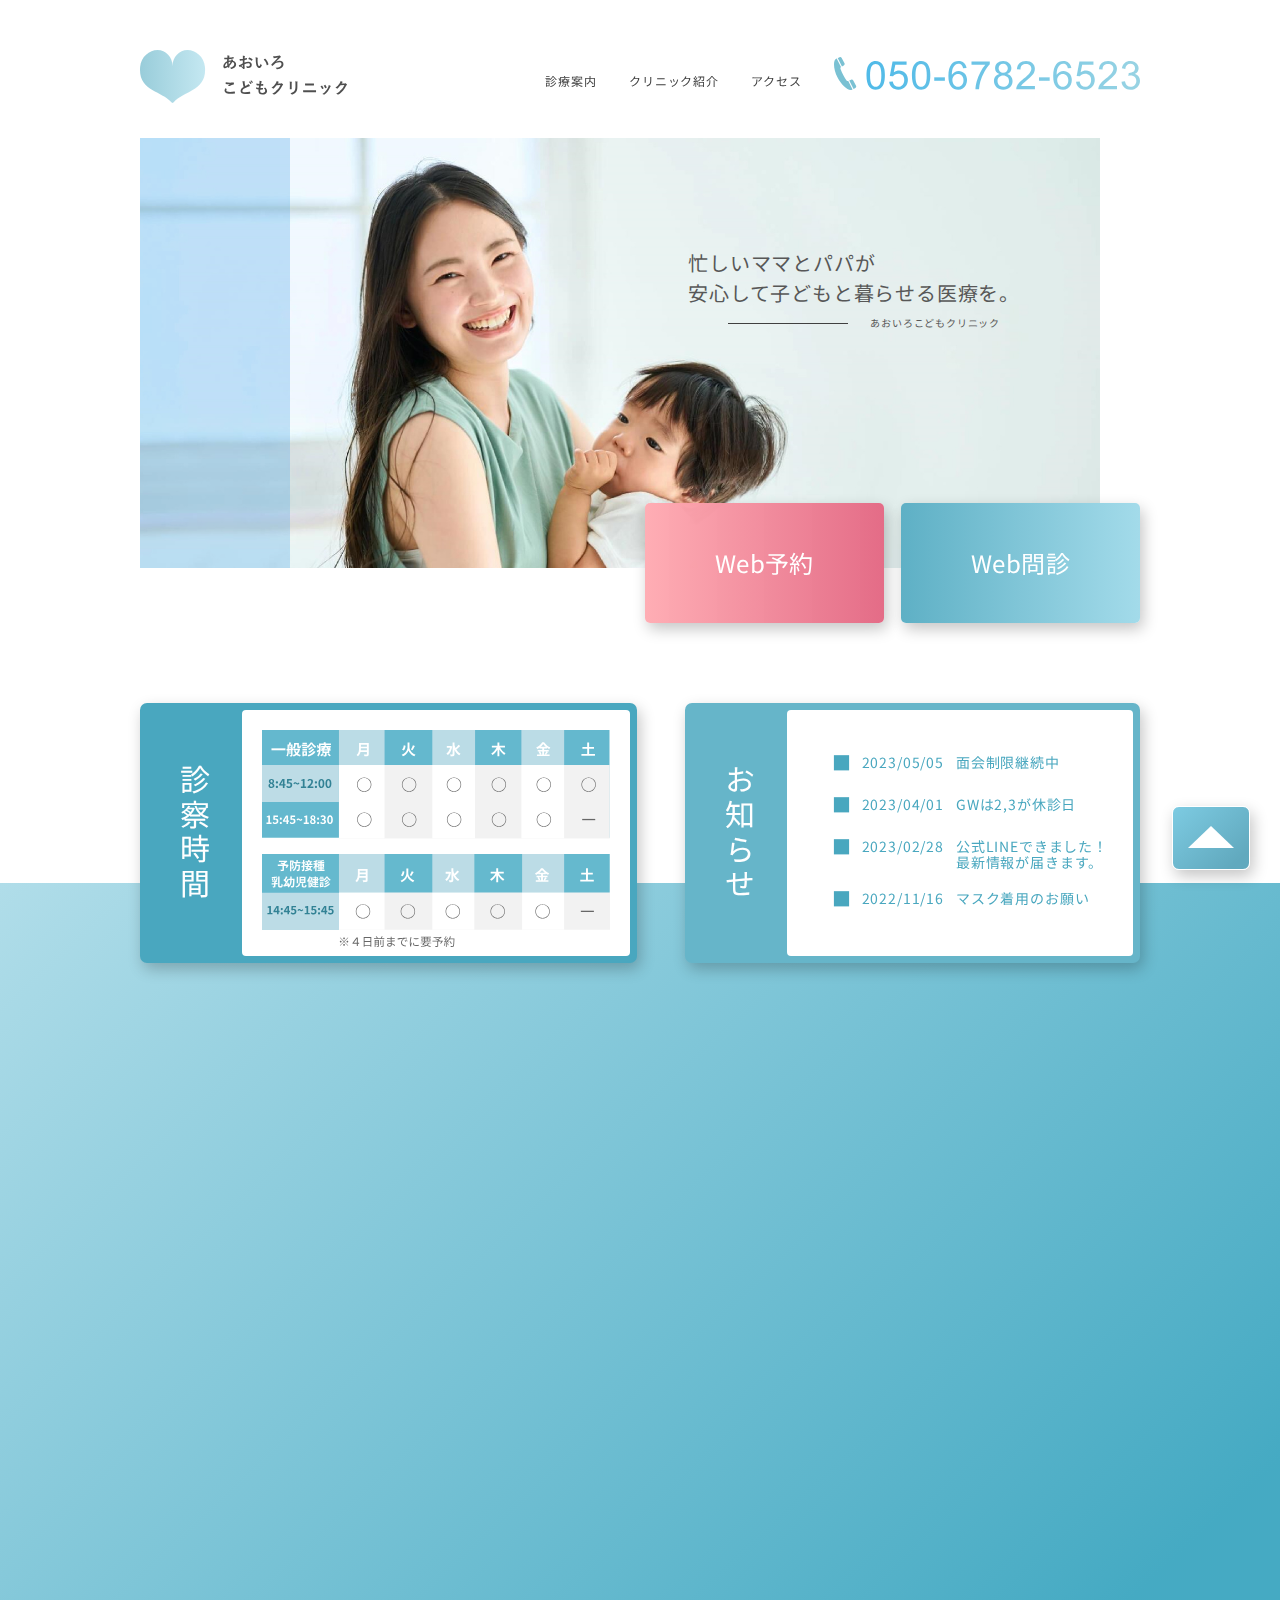
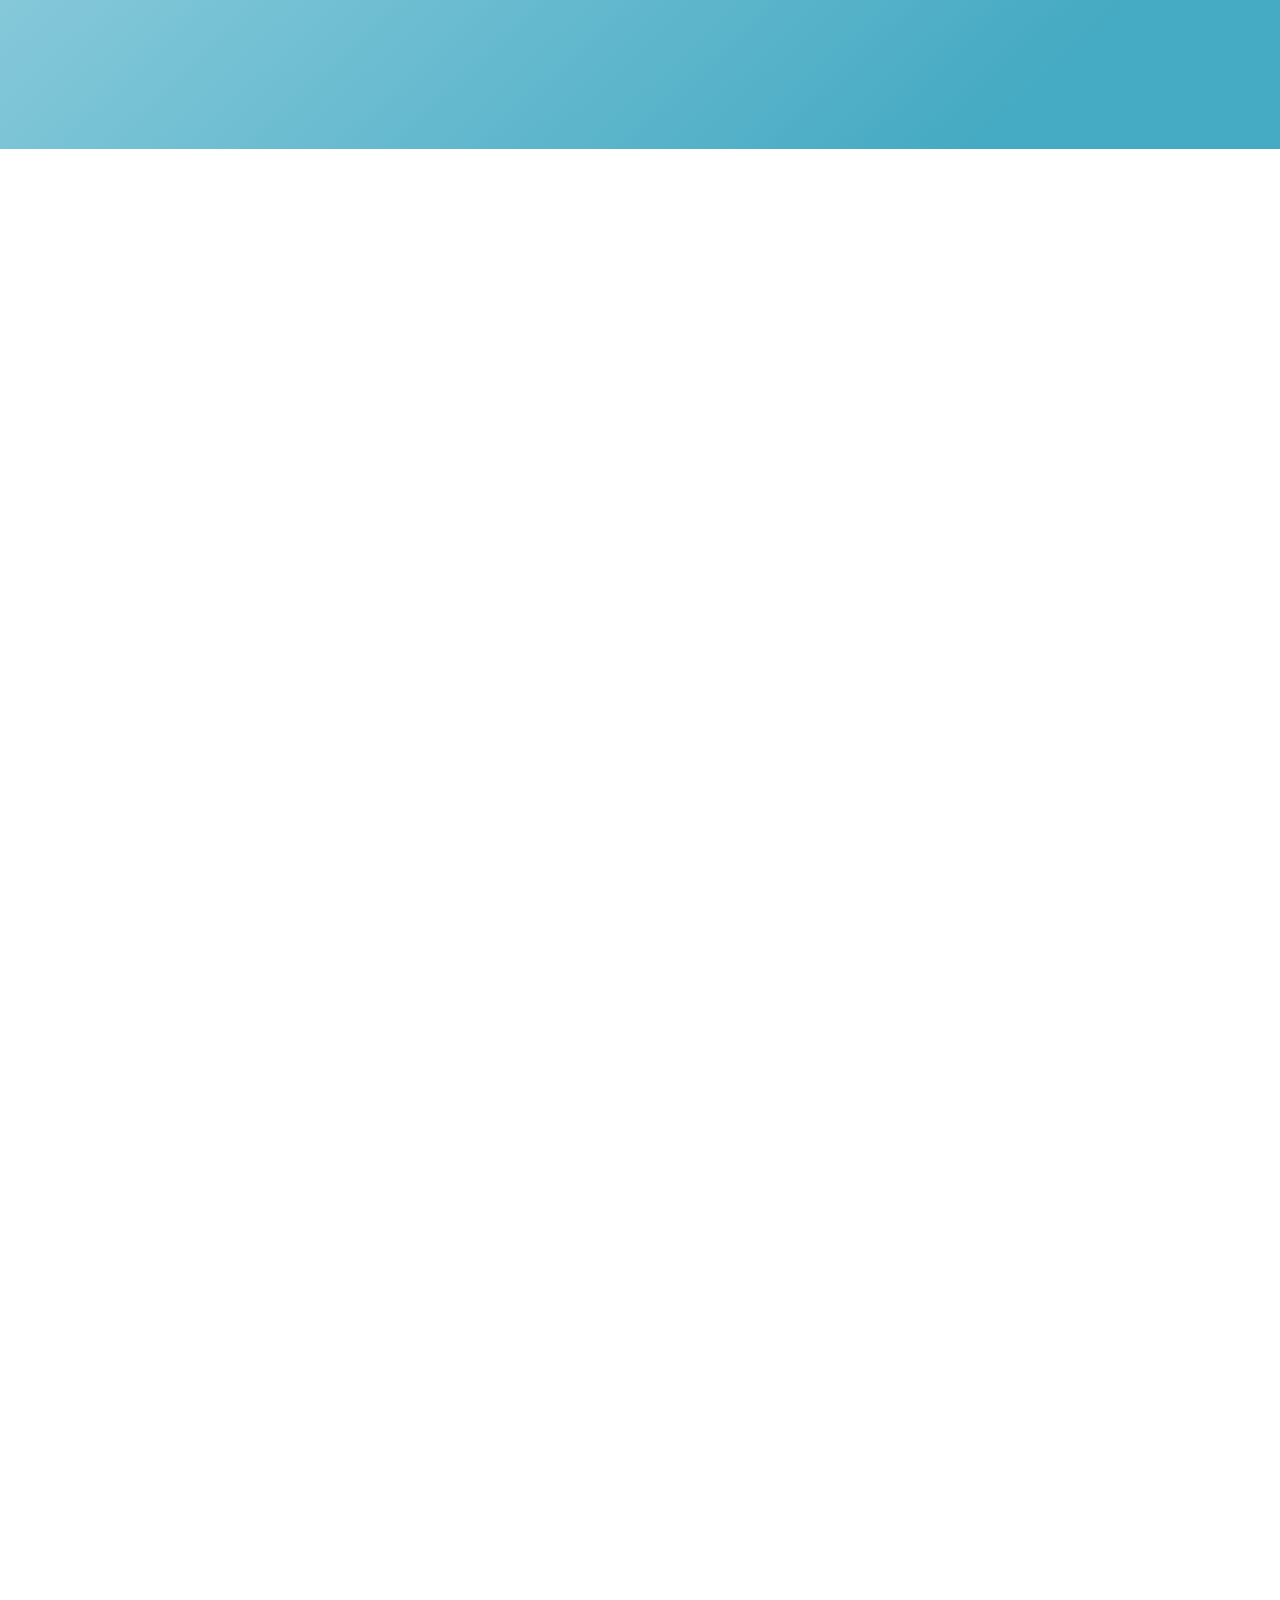
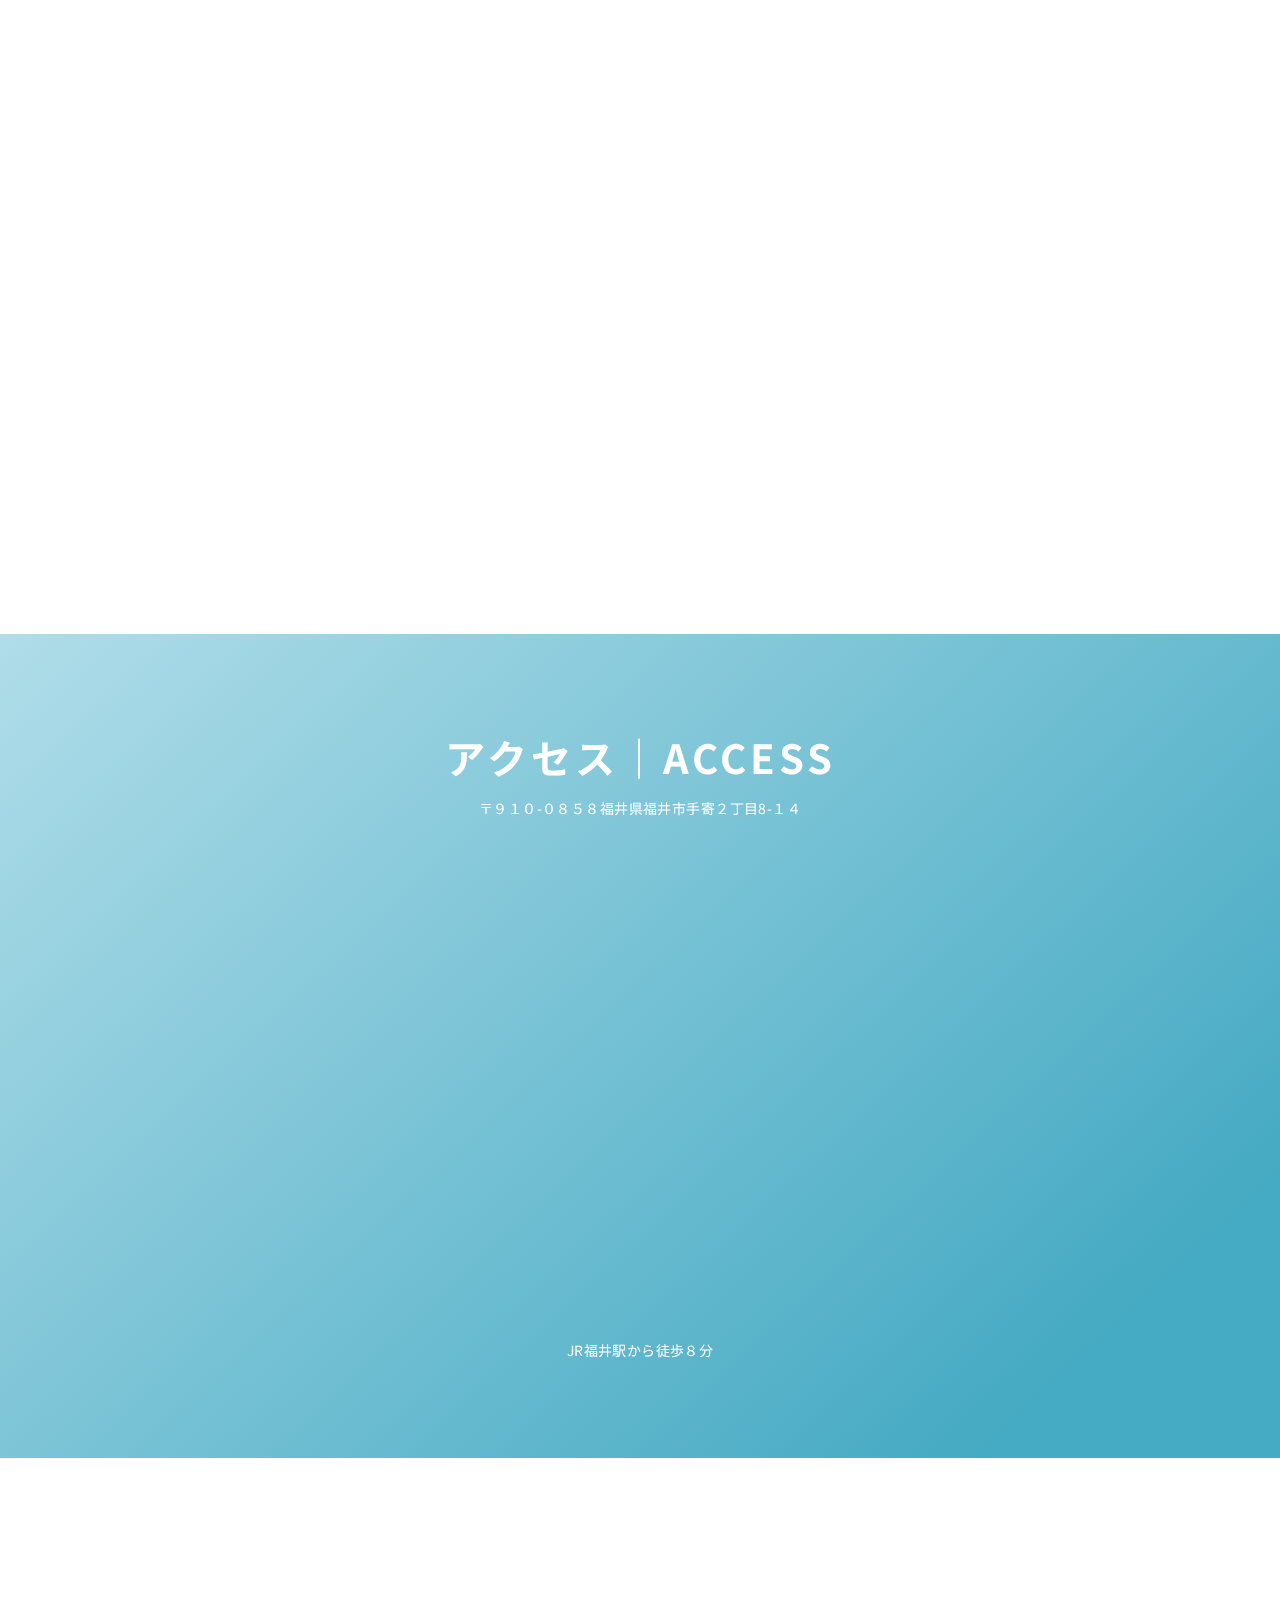
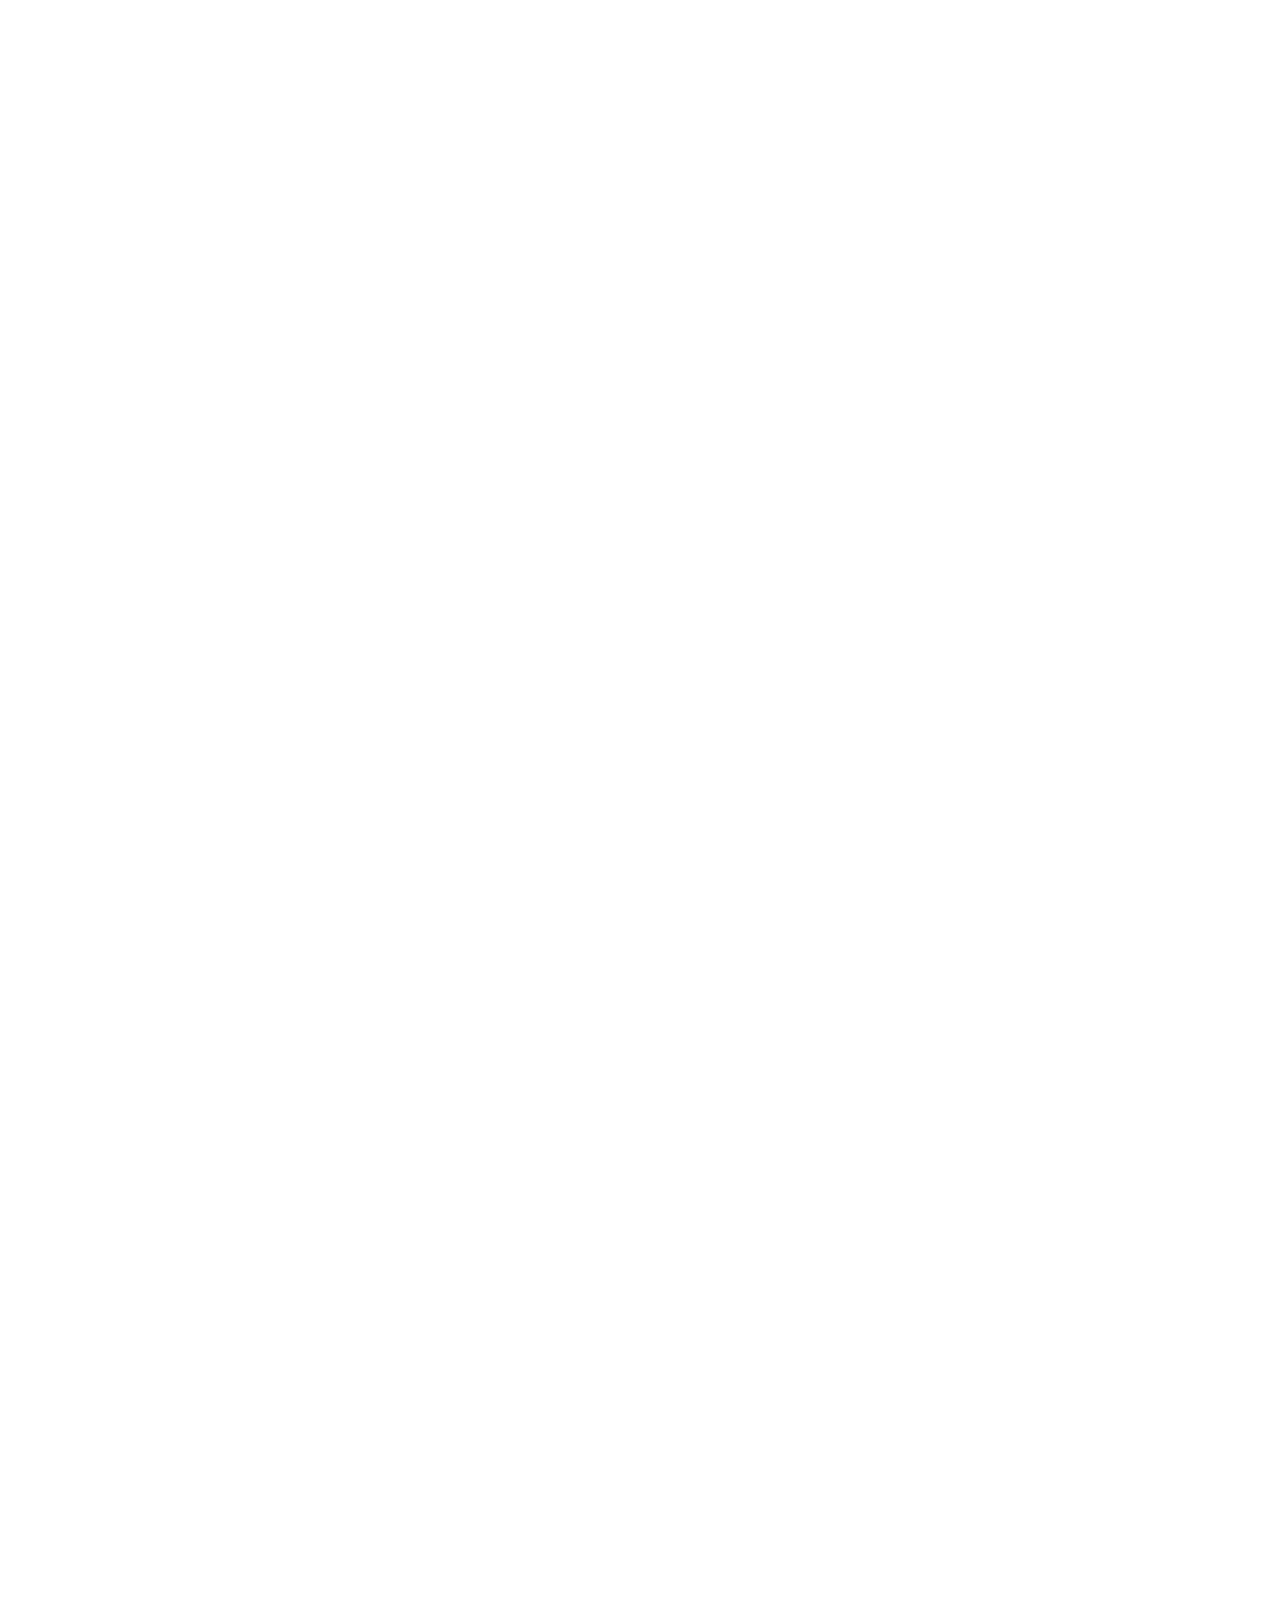
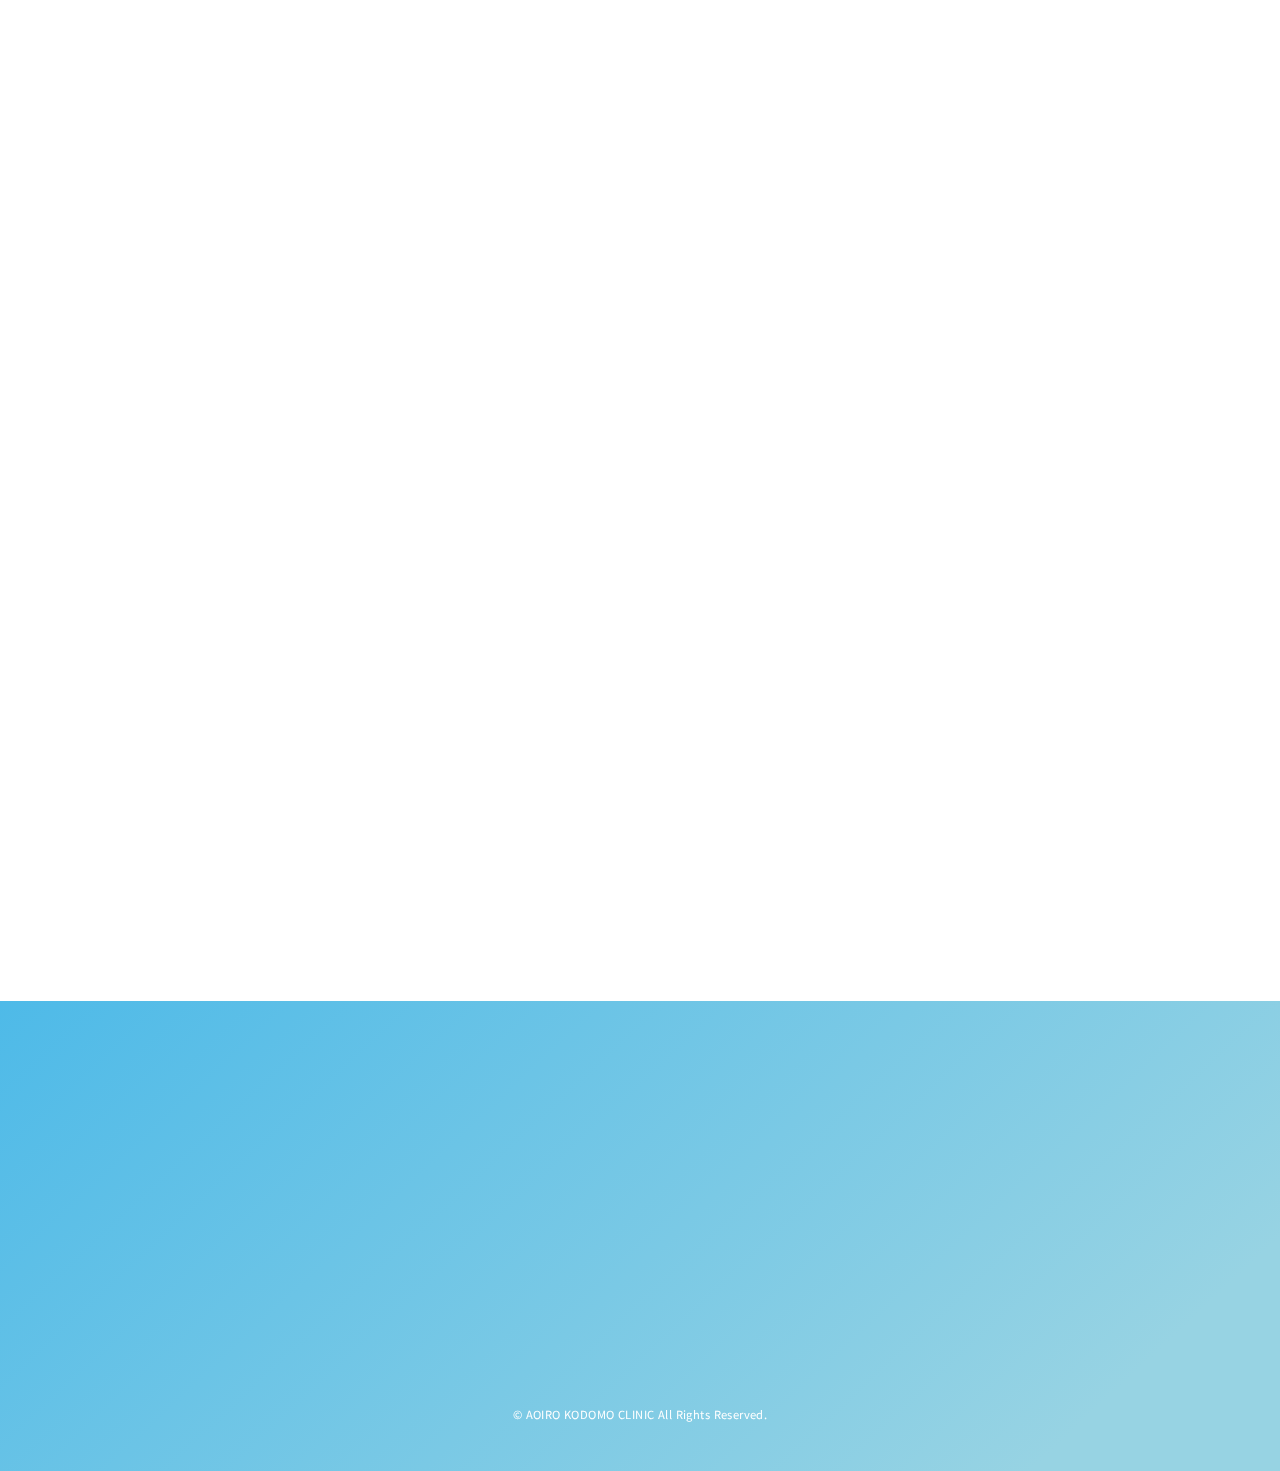
<file: index.html>
<!DOCTYPE html>
<html lang="ja">
<head>
	<meta charset="UTF-8">
	<meta name="viewport" content="width=device-width, initial-scale=1.0">
	<title>あおいろこどもクリニック｜福井駅から徒歩8分の小児科</title>
	<meta name="description" content="忙しいママとパパが安心して子どもと暮らせる医療を。オンライン診療にも対応しています。福井県福井市手寄2丁目、福井駅から徒歩8分の小児科。">
	<!-- TEL自動検出防止 -->
	<meta name="format-detection" content="telephone=no">
	<!-- ファビコン設定 -->
	<link rel="shortcut icon" href="images/favicon.ico">
	<link rel="icon" href="images/favicon.svg" type="image/svg+xml">
	<!-- ウェブクリップアイコン -->
	<link rel="apple-touch-icon" href="images/webclip.svg">
	<!-- シェア設定 -->
	<meta property="og:site_name" content="あおいろこどもクリニック">
	<meta property="og:url" content="http://2303.web-fukui.com/14/web01/">
	<meta property="og:type" content="website">
	<meta property="og:title" content="あおいろこどもクリニック｜福井駅から徒歩8分の小児科">
	<meta property="og:description" content="忙しいママとパパが安心して子どもと暮らせる医療を。オンライン診療にも対応しています。">
	<meta property="og:image" content="http://2303.web-fukui.com/14/web01/images/main.jpg">
	<meta property="og:locale" content="ja_JP">
	<!-- Twitter専用のシェア設定 -->
	<meta name="twitter:card" content="summary_large_image">
	<meta name="twitter:description" content="忙しいママとパパが安心して子どもと暮らせる医療を。オンライン診療にも対応しています。">
	<meta name="twitter:image:src" content="http://2303.web-fukui.com/14/web01/images/main.jpg">
	<!--　運営アカウントがあれば <meta name="twitter:site" content="@TwiiterID"> -->
	<!-- CSSファイル -->
	<link rel="stylesheet" href="css/style.css">
	<link rel="stylesheet" href="css/reset.css">
	<!-- Googleフォント -->
	<link rel="preconnect" href="https://fonts.googleapis.com">
	<link rel="preconnect" href="https://fonts.gstatic.com" crossorigin>
	<link href="https://fonts.googleapis.com/css2?family=Noto+Sans+JP:wght@400;600&display=swap" rel="stylesheet">
	<!-- 検索結果に表示させない＆クローリング防止の設定 -->
	<meta name="robots" content="noindex,nofollow">
	<!-- JSファイル -->
	<script src="js/animation.js" defer></script>
	<!-- クッキーの設定　同じサイト内のリクエストにのみ送信 -->
	<script>document.cookie = 'cookieName=value; SameSite=None; Secure';</script>
</head>
<body>
<header>
	<div class="container --spacebetween">
		<h1 id="header_left">
			<a href="index.html">
				<img src="images/header_clinic_logo.svg" alt="あおいろこどもクリニック｜福井駅から徒歩8分の小児科">
			</a>
		</h1>
		<div id="header_right" class="--spacebetween">
			<nav>
				<ul class="--spacebetween">
					<li class="nav__li"><a href="index.html#menu">診療案内</a></li>
					<li class="nav__li"><a href="index.html#about">クリニック紹介</a></li>
					<li class="nav__li"><a href="index.html#access">アクセス</a></li>
				</ul>
			</nav>
			<a href="tel:05067826523">
				<img src="images/header_tel_logo.svg" alt="電話番号：050-6782-6523">
			</a>
		</div>
	</div>
</header>
<main>
	<div id="top_wrapper">
		<div class="container">
			<div id="top_visual">
				<p id="top_visual__txt">
					忙しいママとパパが<br>
					安心して子どもと暮らせる医療を。
					<span id="top_visual__sign">あおいろこどもクリニック</span>
				</p>
			</div>
			<ul id="top_link">
				<li class="top_link__button  top_link__button--pink  --dropshadow"><a href="#">Web予約</a></li>
				<li class="top_link__button  top_link__button--blue  --dropshadow"><a href="#">Web問診</a></li>
			</ul>
		</div>
	</div> <!-- top  end -->
	<div id="info_wrapper">
		<div class="container --spacebetween">
			<div id="info_left" class="info_card  --center  --dropshadow">
				<h2 class="info_card__ttl">診察時間</h2>
				<div class="info_card__inside">
					<img id="info_consulation_time" src="images/consultation_time.svg" alt="当クリニックの営業日は月曜日から土曜日までです。診察時間は、一般診療と、その他の診療で分かれています。一般診療の営業時間は、午前の部と午後の部があります。午前の部は8時45分から正午の12時まで。午後の部は15時45分から18時30分までとなっております。土曜日のみ午後の部がお休みですのでご注意ください。その他、予防接種や乳幼児健診等の営業時間は、平日の午後のみとなっており、診察時間は14時45分から15時45分までです。こちらは一般診療と違って4日前までに予約が必要になります。">
				</div>
			</div> <!-- info_左  end -->
			<div id="info_right" class="info_card  --center  --dropshadow">
				<h2 class="info_card__ttl">お知らせ</h2>
				<div class="info_card__inside">
					<ul id="info_notice">
						<li>
							<time class="info_notice__date" datetime="2023-05-05">2023/05/05</time>
							<p class="info_notice__txt">面会制限継続中</p>
						</li>
						<li>
							<time class="info_notice__date" datetime="2023-04-01">2023/04/01</time>
							<p class="info_notice__txt">GWは2,3が休診日</p>
						</li>
						<li>
							<time class="info_notice__date" datetime="2023-02-28">2023/02/28</time>
							<p class="info_notice__txt">公式LINEできました！<br>最新情報が届きます。</p>
						</li>
						<li>
							<time class="info_notice__date" datetime="2022-11-16">2022/11/16</time>
							<p class="info_notice__txt">マスク着用のお願い</p>
						</li><!--お知らせの内容は1行あたり全角10字まで-->
					</ul>
				</div>
			</div> <!-- info_右  end -->
		</div>
	</div> <!-- info  end -->
	<div id="menu_wrapper" class="wrapper--color  wrapper--padding">
		<div class="container">
			<h2 class="wrapper_ttl  wrapper_ttl--white  --fade_down">診療案内｜MENU</h2>
			<ul id="menu" class="--spacebetween  --fade_up">
				<li class="menu_card  --dropshadow">
					<h3 class="menu_card__ttl">一般診療</h3>
					<img class="menu_card__img" src="images/menu/general_practice.jpg" alt="画像：発熱した男の子">
					<p class="menu_card__txt">お子さまの発熱、風邪、胃腸炎などの急な体調不良を診療します。予約なしの当日受付も可能です。</p>
					<a class="menu_card__button" href="index.html#general_practice">もっとみる</a>
				</li>
				<li class="menu_card  menu_card--blue  --dropshadow">
					<h3 class="menu_card__ttl">予防接種</h3>
					<img class="menu_card__img" src="images/menu/vaccination.jpg" alt="画像：ワクチンを打つ女の子">
					<p class="menu_card__txt">お子さまの命を守るために必要なワクチン接種を行います。ご予約は４日前までにお願いします。</p>
					<a class="menu_card__button" href="index.html#vaccination">もっとみる</a>
				</li>
				<li class="menu_card  --dropshadow">
					<h3 class="menu_card__ttl">乳幼児健診</h3>
					<img class="menu_card__img" src="images/menu/infantcheckup.jpg" alt="画像：乳幼児健診を受ける男の子">
					<p class="menu_card__txt">発育や栄養状態、先天的な病気の有無、予防接種の状況など、必要項目を定期的にチェックします。</p>
					<a class="menu_card__button" href="index.html#infantchekup">もっとみる</a>
				</li>
				<li class="menu_card  menu_card--blue  --dropshadow">
					<h3 class="menu_card__ttl">オンライン診療</h3>
					<img class="menu_card__img" src="images/menu/online_medical.jpg" alt="画像：お母さんとスマホでオンライン診療を受ける女の子">
					<p class="menu_card__txt">当クリニックの診察券をお持ちの、生後13か月以上経っているお子さまのみご利用いただけます。</p>
					<a class="menu_card__button" href="index.html#online_medical">もっとみる</a>
				</li>
			</ul>
		</div>
	</div> <!-- menu  end -->
	<div id="about_wrapper" class="wrapper--padding">
		<div class="container">
			<h2 class="wrapper_ttl  --fade_down">クリニック紹介｜ABOUT</h2>
			<div id="about_intro" class="--spacebetween">
				<img id="about_intro__img" class="--fade_left" src="images/clinic.png" alt="画像：あおいろこどもクリニックの外観">
				<div id="about_intro__cnt" class="--fade_right">
					<h3 id="about_intro__cnt__ttl">福井駅より徒歩8分。</h3>
					<p id="about_intro__cnt__txt">
						子育てするお母さんお父さんは忙しい。<br>
						<br>
						子どもはよく熱を出すし、しょっちゅうケガもする。<br>
						そして、日々変化し、成長していくわが子。<br>
						皆さんの先輩だってたくさん悩んで来ました。<br>
						<br>
						時代は個人に向かっているけれど、子育てはこれからもずっと、コミュニティによる支えが必要です。家族、地域の福祉や医療だけでなく、もっといろんな人を巻き込んでいける環境が求められています。私たちはパパやママの安心できる居場所でありたい。<br>
						<br>
						周囲の病院や福祉施設とも連携し、手厚い医療と育児のサポートを提供します。
					</p>
					<div id="about_intro__cnt__sign">
						<small>あおいろこどもクリニック医院長</small>
						<img src="images/sign.svg" alt="増永栄人">
					</div>
				</div> <!-- about_intro__cnt  end -->
			</div> <!-- about_intro  end -->
			<div class="about_cnt  --fade_in">
				<h3 class="about_cnt__ttl"><img src="images/h3_equipment.svg" alt="見出し：当医院の設備"></h3>
				<ul id="about_cnt_equipment" class="--spacebetween">
					<li>
						<img class="about_cnt_equipment__img" src="images/facility/kids_space.jpg" alt="画像：子どもが玩具で遊べるスペース">
						<p class="about_cnt_equipment__name">キッズスペース</p>
					</li>
					<li>
						<img class="about_cnt_equipment__img" src="images/facility/picture_book.jpg" alt="画像：子どもが手に取りやすい絵本棚">
						<p class="about_cnt_equipment__name">絵本</p>
					</li>
					<li>
						<img class="about_cnt_equipment__img" src="images/facility/waiting_room.jpg" alt="青色のソファが置かれた待合室">
						<p class="about_cnt_equipment__name">待合室</p>
					</li>
					<li>
						<img class="about_cnt_equipment__img" src="images/facility/reception.jpg" alt="水色の受付カウンター">
						<p class="about_cnt_equipment__name">受付カウンター</p>
					</li>
					<li>
						<img class="about_cnt_equipment__img" src="images/facility/kids_toilet.jpg" alt="木の素材で出来た子ども用のトイレ">
						<p class="about_cnt_equipment__name">こどもトイレ</p>
					</li>
					<li>
						<img class="about_cnt_equipment__img" src="images/facility/nursing_room.jpg" alt="分厚いカーテンで姿を隠せる授乳室">
						<p class="about_cnt_equipment__name">授乳室</p>
					</li>
					<li>
						<img class="about_cnt_equipment__img" src="images/facility/examination_room.jpg" alt="担当医と落ち着いて話せる診察室">
						<p class="about_cnt_equipment__name">診察室</p>
					</li>
					<li>
						<img class="about_cnt_equipment__img" src="images/facility/treatment_room.jpg" alt="水色の椅子と青色のベットが置かれた処置室">
						<p class="about_cnt_equipment__name">処置室 ぞうさん</p>
					</li>
					<li>
						<img class="about_cnt_equipment__img" src="images/facility/xray_room.jpg" alt="壁に海のイラストが描かれたレントゲン室">
						<p class="about_cnt_equipment__name">レントゲン室</p>
					</li>
					<li>
						<img class="about_cnt_equipment__img" src="images/facility/parking.jpg" alt="クリニックを出て右側にある駐車場">
						<p class="about_cnt_equipment__name">駐車場</p>
					</li>
				</ul>
			</div>
			<div class="about_cnt  --fade_in">
				<h3 class="about_cnt__ttl"><img src="images/h3_equipment.svg" alt="見出し：当医院の設備"></h3>
				<div class="--position">
					<div class="--spacebetween">
						<div id="about_slide__prev"></div>
						<div id="about_slide">
							<ul id="about_slide__box">
								<li><img class="about_slide__img" src="images/slide/clinic_state01.jpg" alt="画像：医療スタッフと子どもが笑顔でハイタッチする様子"></li>
								<li><img class="about_slide__img" src="images/slide/clinic_state02.jpg" alt="画像：クリニック内にあるオムツを変える部屋の様子"></li>
								<li><img class="about_slide__img" src="images/slide/clinic_state03.jpg" alt="画像：笑顔でこちらを見る医療スタッフたち"></li>
								<li><img class="about_slide__img" src="images/slide/clinic_state04.jpg" alt="画像：診察室の様子"></li>
								<li><img class="about_slide__img" src="images/slide/clinic_state05.jpg" alt="画像：緊急時に使用する処置室の様子"></li>
								<li><img class="about_slide__img" src="images/slide/clinic_state06.jpg" alt="画像：女性スタッフと子どもが笑顔で向かい合っている様子"></li>
							</ul>
						</div>
						<div id="about_slide__next"></div>
					</div>
					<ul id="about_slide__change" class="--center">
						<li class="about_slide__change__button" id="slide_active">●</li>
						<li class="about_slide__change__button">●</li>
						<li class="about_slide__change__button">●</li>
						<li class="about_slide__change__button">●</li>
						<li class="about_slide__change__button">●</li>
						<li class="about_slide__change__button">●</li>
					</ul>
					<img id="squirrel_icon" src="images/icon_squirrel.svg" alt="可愛いリスのアイコン">
				</div>
			</div>
		</div>
	</div> <!-- about  end -->
	<div id="access_wrapper" class="wrapper--color  wrapper--padding">
		<div class="container">
			<h2 class="wrapper_ttl  wrapper_ttl--white">アクセス｜ACCESS</h2>
			<p id="access__address">〒９１０-０８５８福井県福井市手寄２丁目8-１４</p>
			<iframe src="https://www.google.com/maps/embed?pb=!1m18!1m12!1m3!1d3225.42970077319!2d136.22415577600148!3d36.05862190915054!2m3!1f0!2f0!3f0!3m2!1i1024!2i768!4f13.1!3m3!1m2!1s0x5ff8be915c46e3e1%3A0x6a7b68426b5196!2z44CSOTEwLTA4NTgg56aP5LqV55yM56aP5LqV5biC5omL5a-E77yS5LiB55uu77yY4oiS77yR77yU!5e0!3m2!1sja!2sjp!4v1687606405776!5m2!1sja!2sjp" width="1000" height="455" style="border:0;" allowfullscreen="" loading="lazy" referrerpolicy="no-referrer-when-downgrade"></iframe>
			<p id="access__info">JR福井駅から徒歩８分</p>
		</div>
	</div> <!-- access  end -->
	<div id="detail_wrapper" class="wrapper--padding">
		<div class="container">
			<div id="general_practice" class="detail__card  --fade_up">
				<h2 class="detail__ttl">一般診療</h2>
				<img class="detail__img" src="images/detail_general_practice.jpg" alt="画像：診察室にいる女の子と医者が笑顔でゆびきりを交わしている様子">
				<div class="detail__cnt">
					<h3 class="detail__cnt__heading">お子さまの発熱、風邪、胃腸炎などの急な体調不良を診療します。</h3>
					<p class="detail__cnt__txt">
						みずぼうそう（水痘）、おたふく（流行性耳下腺炎）等の伝染性の強い病気が疑われる場合や近くで流行している場合は診察前に受付にお声がけください。別室（処置室）でお待ちいただいた後、診療いたします。赤ちゃんの便秘、皮膚トラブルにも対応いたします。詳しい検査や入院治療が必要な場合は専門性などを考慮して適切な医療機関をご紹介します。<br>
						【主な紹介先】福井県立病院、福井県済生会病院、福井赤十字病院など
					</p>
				</div>
				<div class="detail__cnt  detail__cnt--general_practice">
					<h3 class="detail__cnt__heading">対応する主な小児科疾患</h3>
					<p class="detail__cnt__txt  detail__cnt__txt--general_practice">
						風邪、インフルエンザ、RSウイルス気管支炎、乳児皮膚炎、突発性発疹、手足口病、ヘルパンギーナ、リンゴ病（伝染性紅斑）、プール熱（咽頭結膜熱）、とびひ（伝染性膿痂疹）、溶連菌感染症、感染性胃腸炎（ノロウイルス胃腸炎、ロタウイルス胃腸炎など）、みずぼうそう、おたふくかぜ、乳幼児便秘、アトピー性皮膚炎（軽症）、気管支喘息、マイコプラズマ感染症、花粉症、アレルギー性鼻炎など。
					</p>
				</div>
			</div> <!-- 一般診療　end -->
			<div id="vaccination" class="detail__card  --fade_up">
				<h2 class="detail__ttl  detail__ttl--narrow">予防接種</h2>
				<p class="detail__note">
					予防接種は一般診療は別にご予約が必要です。<br>
					<span>予定日の４日前までに、050-6782-6523へお電話ください。</span>
				</p>
				<img class="detail__img" src="images/detail_vaccination.jpg" alt="画像：ワクチンの注射を打たれている子ども">
				<div class="detail__cnt">
					<h3 class="detail__cnt__heading">予防接種は、赤ちゃんの健康を守るために必要なものです。</h3>
					<p class="detail__cnt__txt">
						赤ちゃんは病気に弱く、お母さんからもらった免疫も、時間が経つと効果が失われます。その後は赤ちゃんが自分で免疫をつくり、病気を予防しなければなりません。特に赤ちゃんがかかると重症化したり、重い後遺症が残ったり、最悪の場合は市に至るような病気を防ぐ手助けをしてくれるのがワクチンであり、予防接種です。生後２か月からスタートできます。
					</p>
				</div>
				<div class="detail__cnt  detail__cnt--vaccination">
					<h3 class="detail__cnt__heading">当クリニックで行える予防接種</h3>
					<div class="detail__cnt__txt  detail__cnt__txt--vaccination">
						<h4>〇定期予防接種</h4>
						<p>インフルエンザ菌b型（ヒブ）、小児肺炎球菌、B型肝炎、ジフテリア・百日咳・破傷風・不活化ポリオ（４種混合）、BCG、麻疹・風疹（MR）、水痘（みずぼうそう）、日本脳炎、二種混合、単独不活化ポリオ、子宮頸がん</p>
					</div>
					<div class="detail__cnt__txt  detail__cnt__txt--vaccination">
						<h4>〇任意予防接種</h4>
						<p>おたふくかぜ、ロタウイルス、インフルエンザ</p>
					</div>
				</div>
				<div id="vaccination__link">
					<img id="know_vpo" src="images/know_vpo.jpg" alt="ノウ・ブイピーディー。ブイピーディーを知って子どもを守ろう。ブイピーディーとはワクチンで防げる病気のこと。ヴァシン（ワクチン）、プリベンテーボォ（防げる）、ディジィーズ（病気）の略です。">
					<a class="detail__button" href="https://www.know-vpd.jp/dl/schedule_age7.pdf">予防接種スケジュール.PDF</a>
				</div>
			</div> <!-- 予防接種　end -->
			<div id="infantchekup" class="detail__card  --fade_up">
				<h2 class="detail__ttl  detail__ttl--narrow">乳幼児健診</h2>
				<p class="detail__note">
					乳幼児健診は一般診療は別にご予約が必要です。<br>
					<span>診察時間内に、050-6782-6523までお電話ください。</span>
				</p>
				<img class="detail__img" src="images/detail_infantcheckup.jpg" alt="画像：乳幼児健診を受ける赤ちゃん">
				<div class="detail__cnt">
					<h3 class="detail__cnt__heading">健診は赤ちゃんの成長過程を専門家に相談する大切な機会です。</h3>
					<p class="detail__cnt__txt">
						乳幼児健診は、赤ちゃんの身長、体重、胸囲、頭囲を測定し、成長曲線と照らし合わせながら、成長度合いを確認します。身体的な健診に限らず、粗大運動・微細運動・精神面を含めた発達、疾患の有無に関しても確認します。生後間もない赤ちゃんの健康保持及び増進を図ることを目的とし、発育・栄養状態の確認、先天的な病気の有無・早期発見、予防接種の時期や種類の確認など、必要な項目を定期的にチェックします。日頃の疑問を相談することも可能です。<br>
						<span id="detail__cnt__txt--infantcheckup">乳幼児健診は、住んでいる自治体によって回数が異なります。<br>
							福井市内に住所がある乳児は母子手帳の別冊無料券を利用できます。<br>
							その他にも、当クリニックでは保育所の入所前健診も行っています。
						</span>
					</p>
				</div>
			</div> <!-- 乳幼児健診　end -->
			<div id="online_medical" class="detail__card  --fade_up">
				<h2 class="detail__ttl">オンライン診療</h2>
				<p class="detail__note">
					<span>※当クリニックの診察券をお持ちの、<br>
						生後13か月以上のお子さまのみご利用できます。
					</span>
				</p>
				<img class="detail__img" src="images/detail_online_medical.jpg" alt="画像：お母さんとスマホを覗き込む男の子">
				<div class="detail__cnt">
					<h3 class="detail__cnt__heading">忙しさを理由に子どものSOSを見逃さないためにも。</h3>
					<p class="detail__cnt__txt">
						一世帯や共働きがスタンダードになってきた現代では、お母さんもお父さんも仕事に家事に育児に手一杯。産休や育休を終え仕事に復帰すれば、子どもが何か痛みを訴えたり、熱を出しても、病院まで連れていく余裕がない日だってあります。そんなときはぜひ当クリニックのオンライン診療をご利用ください。オンラインで処方されたお薬は直接ご自宅に届けられます。より詳しい検査が必要な症状であると判断した場合のみ、来院をご提案させて頂きます。
					</p>
					<a class="detail__button  detail__button--online_medical" href="https://clinics-app.com/">CLINICSで予約する</a>
				</div>
			</div> <!-- オンライン診療　end -->
		</div>
	</div>
	<a id="back_top" class="--dropshadow" href="#"></a> <!-- トップへ戻るボタン　end -->
</main>
<footer class="wrapper--padding">
	<div class="container --spacebetween">
		<div id="footer__left" class="--fade_left">
			<h2 id="footer__logo"><a href="index.html"><img src="images/footer_clinic_logo.svg" alt="あおいろこどもクリニック｜〒910-0858 福井県福井市手寄２丁目8-14"></a></h2>
			<ul id="footer__nav" class="--spacebetween">
				<li class="footer__nav__li"><a href="index.html#info_wrapper">診察時間/お知らせ</a></li>
				<li class="footer__nav__li"><a href="index.html#menu_wrapper">診療案内</a></li>
				<li class="footer__nav__li"><a href="index.html#about_wrapper">クリニック紹介</a></li>
				<li class="footer__nav__li"><a href="index.html#access_wrapper">アクセス</a></li>
				<li class="footer__sub_nav__li"><a href="index.html#general_practice">一般診療</a></li>
				<li class="footer__sub_nav__li"><a href="index.html#vaccination">予防接種</a></li>
				<li class="footer__sub_nav__li"><a href="index.html#infantchekup">乳幼児健診</a></li>
				<li class="footer__sub_nav__li"><a href="index.html#online_medical">オンライン診療</a></li>
			</ul>
		</div>
		<div id="footer__right" class="--fade_right">
			<a href="tel:05067826523">
				<img src="images/footer_tel_logo.svg" alt="電話番号：050-6782-6523">
			</a>
			<a class="footer__button" href="#">Web予約</a>
			<a class="footer__button" href="#">Web問診</a>
		</div>
		<small id="footer__copyright">&copy; AOIRO KODOMO CLINIC All Rights Reserved.</small>
	</div>
</footer>
</body>
</html>
</file>
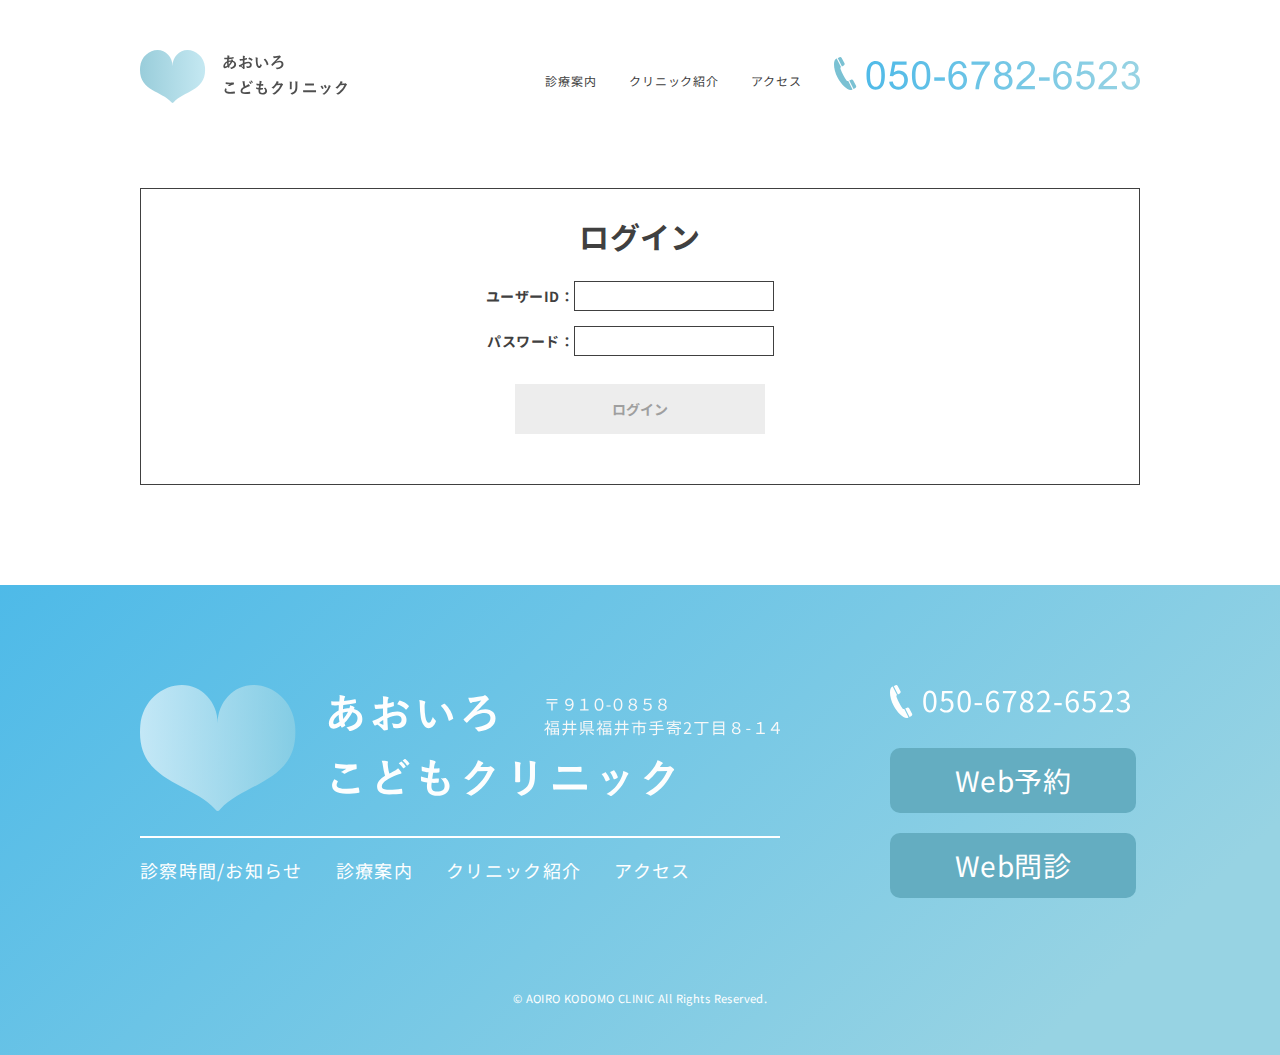
<file: login.html>
<!DOCTYPE html>
<html lang="ja">

<head>
  <meta charset="UTF-8">
  <meta name="viewport" content="width=device-width, initial-scale=1.0">
  <title>ログイン｜あおいろこどもクリニック</title>
  <meta name="description" content="忙しいママとパパが安心して子どもと暮らせる医療を。オンライン診療にも対応しています。福井県福井市手寄2丁目、福井駅から徒歩8分の小児科。">
  <!-- TEL自動検出防止 -->
  <meta name="format-detection" content="telephone=no">
  <!-- ファビコン設定 -->
  <link rel="shortcut icon" href="images/favicon.ico">
  <link rel="icon" href="images/favicon.svg" type="image/svg+xml">
  <!-- ウェブクリップアイコン -->
  <link rel="apple-touch-icon" href="images/webclip.svg">
  <!-- シェア設定 -->
  <meta property="og:site_name" content="あおいろこどもクリニック">
  <meta property="og:url" content="http://2303.web-fukui.com/14/web01/">
  <meta property="og:type" content="website">
  <meta property="og:title" content="ログイン｜あおいろこどもクリニック">
  <meta property="og:description" content="忙しいママとパパが安心して子どもと暮らせる医療を。オンライン診療にも対応しています。">
  <meta property="og:image" content="http://2303.web-fukui.com/14/web01/images/main.jpg">
  <meta property="og:locale" content="ja_JP">
  <!-- Twitter専用のシェア設定 -->
  <meta name="twitter:card" content="summary_large_image">
  <meta name="twitter:description" content="忙しいママとパパが安心して子どもと暮らせる医療を。オンライン診療にも対応しています。">
  <meta name="twitter:image:src" content="http://2303.web-fukui.com/14/web01/images/main.jpg">
  <!--　運営アカウントがあれば <meta name="twitter:site" content="@TwiiterID"> -->
  <!-- CSSファイル -->
  <link rel="stylesheet" href="css/reset.css">
  <link rel="stylesheet" href="css/common.css">
  <link rel="stylesheet" href="css/login.css">
  <!-- Googleフォント -->
  <link rel="preconnect" href="https://fonts.googleapis.com">
  <link rel="preconnect" href="https://fonts.gstatic.com" crossorigin>
  <link href="https://fonts.googleapis.com/css2?family=Noto+Sans+JP:wght@400;600&display=swap" rel="stylesheet">
  <!-- 検索結果に表示させない＆クローリング防止の設定 -->
  <meta name="robots" content="noindex,nofollow">
  <!-- JSファイル -->
  <script src="js/login.js" defer></script>
  <!-- クッキーの設定　同じサイト内のリクエストにのみ送信 -->
  <script>document.cookie = 'cookieName=value; SameSite=None; Secure';</script>
</head>

<body>
  <header>
    <div class="container --spacebetween">
      <h1 id="header_left">
        <a href="index.html">
          <img src="images/header_clinic_logo.svg" alt="あおいろこどもクリニック｜福井駅から徒歩8分の小児科">
        </a>
      </h1>
      <div id="header_right" class="--spacebetween">
        <nav>
          <ul class="--spacebetween">
            <li class="nav__li"><a href="index.html#menu_wrapper">診療案内</a></li>
            <li class="nav__li"><a href="index.html#about_wrapper">クリニック紹介</a></li>
            <li class="nav__li"><a href="index.html#access_wrapper">アクセス</a></li>
          </ul>
        </nav>
        <a href="tel:05067826523">
          <img src="images/header_tel_logo.svg" alt="電話番号：050-6782-6523">
        </a>
      </div>
    </div>
  </header>
  <main>
    <div id="login_wrapper">
      <div class="container">
        <h2 id="login__heading">ログイン</h2>
        <form id="loginForm">
          <table>
            <tr>
              <th><label for="entered_id">ユーザーID：</label></th>
              <td><input type="text" id="entered_id" name="entered_id" required></td>
            </tr>
            <tr>
              <th><label for="entered_password">パスワード：</label></th>
              <td><input type="password" id="entered_password" name="entered_password" required></td>
            </tr>
          </table>
          <button type="submit" id="loginButton">ログイン</button>
        </form>

        <div id="searchResult"></div>
      </div>
    </div> <!-- login  end -->
  </main>
  <footer class="wrapper--padding">
    <div class="container --spacebetween">
      <div id="footer__left">
        <h2 id="footer__logo"><a href="index.html"><img src="images/footer_clinic_logo.svg"
              alt="あおいろこどもクリニック｜〒910-0858 福井県福井市手寄２丁目8-14"></a></h2>
        <ul id="footer__nav" class="--spacebetween">
          <li class="footer__nav__li"><a href="index.html#info_wrapper">診察時間/お知らせ</a></li>
          <li class="footer__nav__li"><a href="index.html#menu_wrapper">診療案内</a></li>
          <li class="footer__nav__li"><a href="index.html#about_wrapper">クリニック紹介</a></li>
          <li class="footer__nav__li"><a href="index.html#access_wrapper">アクセス</a></li>
          <li class="footer__sub_nav__li"><a href="index.html#general_practice">一般診療</a></li>
          <li class="footer__sub_nav__li"><a href="index.html#vaccination">予防接種</a></li>
          <li class="footer__sub_nav__li"><a href="index.html#infantchekup">乳幼児健診</a></li>
          <li class="footer__sub_nav__li"><a href="index.html#online_medical">オンライン診療</a></li>
        </ul>
      </div>
      <div id="footer__right">
        <a href="tel:05067826523">
          <img src="images/footer_tel_logo.svg" alt="電話番号：050-6782-6523">
        </a>
        <a class="footer__button" href="#">Web予約</a>
        <a class="footer__button" href="#">Web問診</a>
      </div>
      <small id="footer__copyright">&copy; AOIRO KODOMO CLINIC All Rights Reserved.</small>
    </div>
  </footer>
</body>

</html>
</file>
<file: css/style.css>
@charset "UTF-8";
/* ------------------------
    【共通】レイアウト
------------------------- */
.container{
  position:relative;
  width:1000px;
  margin:0 auto;
}
.--center{
  display:flex;
  justify-content:center;
}
.--spacebetween{
  display:flex;
  flex-wrap:wrap;
  justify-content:space-between;
}
.--position{
  position:relative;
}
.wrapper--padding{
  padding:100px 0;
}
/* ------------------------
    【共通】スタイル
------------------------- */
body{
  color:#404040;
  font-size:14px;
  font-family:'Noto Sans JP', sans-serif;
  letter-spacing:0.03em;
}
.wrapper--color{
  background:linear-gradient(137deg, rgb(176, 221, 233), rgb(69, 170, 195) 86%);
}
.wrapper_ttl{
  margin-bottom:80px;
  font-size:40px;
  text-align:center;
  letter-spacing:0.1em;
}
.wrapper_ttl--white{
  color:#fff;
  font-weight:bold;
}
.--dropshadow{
  box-shadow: 3px 6px 15px 0px rgba(0, 0, 0, 0.23);
}
/* ------------------------
    【共通】アニメーション
------------------------- */
.--fade_in{
  opacity:0;
  transition:all 600ms 0s ease;
}
.--fade_up {
  opacity:0;
  /* アニメーションのスタート地点を指定　*/
	transform: translate(0, 50px);
  transition:all 600ms 0s ease;
}
.--fade_down {
  opacity:0;
  /* アニメーションのスタート地点を指定　*/
	transform: translate(0, -50px);
  transition:all 600ms 0s ease;
}
.--fade_left{
  opacity:0;
  /* アニメーションのスタート地点を指定　*/
	transform: translate(-50px, 0);
  transition:all 600ms 0s ease; 
}
.--fade_right{
  opacity:0;
  /* アニメーションのスタート地点を指定　*/
	transform: translate(50px, 0); 
  transition:all 600ms 0s ease;
}
.--scroll_in {
  opacity:1;
  /* アニメーションのゴール地点を指定　*/
  transform: translate(0, 0); 
}
/* ------------------------
    ヘッター header
------------------------- */
header{
  padding:50px 0 35px;
}
/*  ヘッダーの右側  */
#header_right{
  padding-top:7px;
}
nav{
  margin-right:10px;
}
.nav__li{
  line-height:33px;
  padding:0 10px;
  margin-top:7px;
  margin-right:12px;
  font-size:12px;
  letter-spacing:0.08em;
}
.nav__li a{
  display:inline-block;
}
/* ------------------------
    トップ top
------------------------- */
#top_wrapper{
  padding-bottom:55px;
}
/*  メインビジュアル */
#top_visual{
  position:relative;
  height:430px;
  background-image:url("../images/main.jpg");
  background-repeat:no-repeat;
  background-size:960px 430px;
  background-position:left;
}
#top_visual::before{
  position:absolute;
  content:"";
  width:150px;
  height:430px;
  background-color:rgba(77, 167, 231, 0.3);
  top:0;
  left:0;
}
#top_visual__txt{
  position:absolute;
  top:110px;
  right:120px;
  display:inline-block;
  font-size:20px;
  color:#575757;
  letter-spacing:0.04em;
  line-height:1.5em;
}
#top_visual__sign{
  position:relative;
  display:block;
  margin-right:20px;
  font-size:10px;
  text-align:right;
}
#top_visual__sign::before{
  position:absolute;
  content:"";
  background-color:#404040;
  width:120px;
  height:0.5px;
  left:40px;
  top:15px;
}
/* トップのリンクボタン */
#top_link{
  display:flex;
  position:absolute;
  bottom:-55px;
  right:0;
}
.top_link__button{
  display:block;
  border-radius:5px;
  transition:all 200ms 0s ease;
}
.top_link__button a{
  display:block;
  height:120px;
  padding:0 70px;
  font-size:24px;
  color:#fff;
  text-align:center;
  line-height:120px;
  user-select:none;
}
.top_link__button:hover{
  transform:translate(0,-7px);
}
.top_link__button--pink{
  background:linear-gradient(90deg, rgba(255, 172, 179, 0.98), rgba(228, 108, 135, 1));
  margin-right:17px;
}
.top_link__button--blue{
  background:linear-gradient(90deg, rgba(94, 176, 197, 1), rgba(163, 219, 234, 1));
}
/* ------------------------
    インフォ info
------------------------- */
#info_wrapper{
  position:relative;
  z-index:10;
}
/*  インフォ カード  */
.info_card{
  position:relative;
  top:80px;
  height:260px;
  padding:7px;
  border-radius:7px;
}
.info_card__ttl{
  padding:0 30px;
  color:#fff;
  font-size:30px;
  writing-mode: vertical-rl;
  text-align:center;
  letter-spacing:0.15em;
}
.info_card__inside{
  display:flex;
  padding:0 20px;
  background-color:#fff;
  border-radius:4px;
  align-items:center;
  text-align:center;
}
#info_left{
  background-color:#49a7bf;
}
#info_right{
  background-color:#66b5c9;
}
/* 診察時間 */
#info_consulation_time{
  position:relative;
  top:5px;
}
/* お知らせ */
#info_notice{
  padding:0 5px 0 25px;
  color:#49a7bf;
  text-align:left;
  letter-spacing:0.06em;
}
#info_notice li{
  display:flex;
  margin-bottom:20px;
}
#info_notice li:last-child{
  margin-bottom:0;
}
.info_notice__date{
  position:relative;
  bottom:5px;
  margin-right:12px;
}
.info_notice__date::before{
  position:relative;
  top:2px;
  content:"■";
  font-size:19px;
  margin-right:10px;
}
/* ------------------------
    メニュー menu
------------------------- */
#menu_wrapper{
  position:relative;
  padding-top:190px;
}
/* 背景の四角　左側 */
.menu_wrapper__left{
  position:absolute;
  top:150px;
  left:0;
  /* content:""; */
  width:295px;
  height:430px;
  background-color:rgba(216, 232, 236, 0.5);
  background-repeat:no-repeat;
}
/* 背景の四角　右側 */
.menu_wrapper__right{
  position:absolute;
  top:130px;
  right:0;
  /* content:""; */
  width:370px;
  height:315px;
  background-color:rgba(216, 232, 236, 0.5);
  background-repeat:no-repeat;
}
/*  メニュー カード  */
#menu{
  position:relative;
  z-index:10;
  margin-bottom:50px;
}
.menu_card{
  width:250px;
  height:400px;
  background-color:#fff;
  border-radius:15px;
  text-align:center;
}
.menu_card--blue{
  position:relative;
  top:30px;
  background-color:#e3f4f4;
}
.menu_card__ttl{
  padding-top:35px;
  margin-bottom:23px;
  font-size:19px;
}
.menu_card__img{
  width:190px;
  height:140px;
  border-radius:7px;
  margin-bottom:15px;
}
.menu_card__txt{
  display:inline-block;
  width:192px;
  margin-bottom:18px;
  font-size:12px;
  text-align:justify;
  line-height:2em;
}
.menu_card__button{
  display:inline-block;
  width:130px;
  height:40px;
  padding-top:11.5px;
  border:1px solid #404040;
  border-radius:20px;
  font-size:12px;
  letter-spacing:0.08em;
  transition:all 100ms 0ms ease;
  user-select:none;
}
.menu_card__button:hover{
  background-color:#abcad0;
  border:1px solid #abcad0;
  color:#fff;
  font-weight:bold;
}
/* ------------------------
    アバウト about
------------------------- */
#about_intro__img{
  width:540px;
  height:470px;
}
#about_intro__cnt{
  width:420px;
  margin-bottom:100px;
}
#about_intro__cnt__ttl{
  font-size:31.5px;
  line-height:3em;
}
#about_intro__cnt__txt{
  margin-bottom:30px;
  line-height:1.7em;
}
#about_intro__cnt__sign{
  display:flex;
  align-items:center;
}
#about_intro__cnt__sign small{
  margin-right:30px;
  font-size:11px;
  letter-spacing:0.09em;
}
#about_intro__cnt__sign img{
  width:155px;
}
.about_cnt__ttl{
  width:260px;
  margin-bottom:40px;
}
/* 当医院の設備 */
#about_cnt_equipment{
  margin-bottom:80px;
}
.about_cnt_equipment__img{
  width:178px;
  height:178px;
  border-radius:10px;
  margin-bottom:10px;
}
.about_cnt_equipment__name{
  margin-bottom:40px;
  font-size:13px;
  text-align:center;
}
/* 当医院の様子 */
#about_slide{
  position:relative;
  overflow:hidden;
  width:855px;
  height:395px;
  margin:0 auto 20px;
}
#about_slide__box{
  display:flex;
}
#about_slide__prev{
  width:0;
  height:0;
  border-style:solid;
  border-top:40px solid transparent;
  border-bottom:40px solid transparent;
  border-right:28px solid #cde4eb;
  border-left:0;
  margin-top:157px;
  cursor:pointer;
}
#about_slide__next{
  width: 0;
  height: 0;
  border-style: solid;
  border-top: 40px solid transparent;
  border-bottom: 40px solid transparent;
  border-left: 28px solid #cde4eb;
  border-right: 0;
  margin-top: 157px;
  cursor: pointer;
}
.about_slide__img{
  width:855px;
  height:395px;
}
.about_slide__change__button{
  margin-right:20px;
  font-size:17px;
  color:#e6e6e6;
  cursor:pointer;
}
.about_slide__change__button:last-child{
  margin-right:0;
}
#slide_active{
  color:#90cfe0;
}
#squirrel_icon{
  position:absolute;
  bottom:0;
  right:30px;
  width:154px;
  height:154px;
}
/* ------------------------
    アクセス access
------------------------- */
#access_wrapper{
  color:#fff;
  text-align:center;
}
#access_wrapper .wrapper_ttl{
  margin-bottom:20px;
}
#access__address{
  margin-bottom:40px;
}
#access_wrapper iframe{
  margin-bottom:30px;
}
/* ------------------------
    詳細一覧  detail
------------------------- */
.detail__card{
  display:flex;
  flex-wrap:wrap;
  width:970px;
  padding:50px;
  border-radius:20px;
  box-shadow: 3px 6px 15px 0px rgba(0, 0, 0, 0.23);
  margin-bottom:100px;
}
.detail__card:nth-child(odd){
  position:relative;
  left:-40px;
}
.detail__card:nth-child(even){
  position:relative;
  right:-40px;
}
.detail__ttl{
  width:100%;
  margin-bottom:30px;
  font-size:40px;
  color:#97d3e3;
  font-weight:bold;
}
.detail__img{
  border-radius:8px;
  margin-right:40px;
  margin-bottom:30px;
}
.detail__cnt{
  width:560px;
}
.detail__cnt__heading{
  margin-bottom:10px;
  font-size:18px;
  color:#445054;
  font-weight:bold;
}
.detail__cnt__txt{
  width:540px;
  text-align:justify;
  letter-spacing:0.06em;
  line-height:2em;
}
.detail__button{
  display:block;
  width:300px;
  height:76px;
  background:linear-gradient(90deg, rgba(255, 175, 183, 1), rgba(228, 108, 135, 1) 50%, rgba(185, 140, 255, 1));
  border-radius:38px;
  margin:0 auto;
  font-size:16px;
  color:#fff;
  line-height:76px;
  text-align:center;
  transition:all 200ms 0s ease;
  user-select: none;
}
.detail__button:hover{
  transform:translate(0,-5px);
}
/* 一般診療 */
#general_practice .detail__img{
  width:255px;
  height:215px;
}
.detail__cnt--general_practice{
  width:100%;
}
.detail__cnt__txt--general_practice{
  width:100%;
  font-size:13px;
}
/* 予防接種 */
#vaccination .detail__ttl{
  width:34%;
}
.detail__note{
  width:66%;
  padding-top:5px;
  font-size:16px;
  line-height:1.5em;
}
.detail__note span{
  font-size:12px;
}
#vaccination .detail__img{
  width:255px;
  height:190px;
}
.detail__cnt--vaccination{
  width:510px;
  padding:30px;
  background-color:#f1faff;
  border-radius:5px;
  margin-right:30px;
}
.detail__cnt__txt--vaccination{
  width:100%;
}
.detail__cnt__txt--vaccination p{
  margin-bottom:10px;
  font-size:12px;
  line-height:1.7em;
}
#vaccination__link{
  padding-top:30px;
}
#know_vpo{
  display:block;
  width:330px;
  margin-bottom:30px;
  transition:all 200ms 0s ease;
}
#know_vpo:hover{
  transform:translate(0,-5px);
}
/* 乳幼児健診 */
.detail__ttl--narrow{
  width:33%;
}
.detail__note{
  width:65%;
}
#infantchekup .detail__img{
  width:250px;
  height:215px;
}
#detail__cnt__txt--infantcheckup{
  display:inline-block;
  padding-top:30px;
  font-size:13px;
}
/* オンライン診療 */
#online_medical .detail__ttl{
  width:40%;
}
#online_medical .detail__note{
  width:60%;
  font-size:13px;
  line-height:1.7em;
}
#online_medical .detail__img{
  width:250px;
  height:215px;
}
#online_medical .detail__cnt__txt{
  margin-bottom:30px;
}
.detail__button--online_medical{
  width:360px;
}
/* ---------------------------
    トップへ戻るボタン back_top
------------------------------ */
#back_top{
  position:fixed;
  bottom:30px;
  right:30px;
  z-index:50;
  display:block;
  width:78px;
  height:64px;
  background:linear-gradient(137deg, rgba(125, 203, 226, 1), rgba(97, 169, 190, 1) 86%);
  border:0.2px solid #fff;
  border-radius:7px;
  transition:all 200ms 0s ease;
}
#back_top:hover{
  transform:translate(0,-5px);
}
#back_top::before{
  position:absolute;
  top:30%;
  left:20%;
  z-index:55;
  content:"";
  width:0;
  height:0;
  border-style:solid;
  border-right:23px solid transparent;
  border-left:23px solid transparent;
  border-bottom:22px solid #ffffff;
  border-top:0;
}
/* ------------------------
    フッター footer
------------------------- */
footer{
  background:linear-gradient(137deg, rgba(78, 186, 232, 1), rgba(151, 211, 227, 1) 86%);
  color:#fff;
}
footer.wrapper--padding{
  padding-bottom:50px;
}
/* フッター 左側 */
#footer__left{
  width:70%;
  margin-bottom:50px;
}
#footer__nav,
#footer__sub_nav,
#footer__sub_nav__li a,
#footer__right a,
.footer__button{
  display:block;
}
#footer__logo{
  width:640px;
  padding-bottom:25px;
  border-bottom:2px solid #fff;
  margin-bottom:10px;
}
.footer__nav__li{
  padding:12px 12px 12px 0;
}
.footer__sub_nav__li{
  padding:14px 20px;
}
.footer__nav__li,
.footer__sub_nav__li{
  display:inline-block;
  margin-right:18px;
  font-size:18px;
  letter-spacing:0.07em;
}
.footer__sub_nav__li{
  background-color:#64adc1;
  border-radius:10px;
  margin-right:5px;
  opacity:0;
  transform:translate(0, -7px);
  transition:all 600ms 0s ease;
}
#footer__nav:hover .footer__sub_nav__li{
  opacity:1;
  transform:translate(0, 0);
}
.footer__nav__li:last-child{
  margin-right:0;
}
/* フッター 右側 */
#footer__right{
  padding-left:50px;
  width:30%;
}
#footer__right img{
  margin-bottom:30px;
}
.footer__button{
  width:246px;
  height:65px;
  background-color:#64adc1;
  background-size:100%;
  background-position:center right;
  border-radius:10px;
  margin-bottom:20px;
  font-size:28px;
  text-align:center;
  line-height:65px;
  transition:all 200ms 0s ease;
  user-select: none;
}
.footer__button:hover{
  transform:translate(0,-7px);
}
/* コピーライㇳ */
#footer__copyright{
  width:100%;
  color:#fff;
  text-align:center;
}
</file>
<file: css/common.css>
@charset "UTF-8";
/* ------------------------
    【共通】レイアウト
------------------------- */
.container{
  position:relative;
  width:1000px;
  margin:0 auto;
}
.--center{
  display:flex;
  justify-content:center;
}
.--spacebetween{
  display:flex;
  flex-wrap:wrap;
  justify-content:space-between;
}
.--position{
  position:relative;
}
.wrapper--padding{
  padding:100px 0;
}
/* ------------------------
    【共通】スタイル
------------------------- */
body{
  color:#404040;
  font-size:14px;
  font-family:'Noto Sans JP', sans-serif;
  letter-spacing:0.03em;
}
.wrapper--color{
  background:linear-gradient(137deg, rgb(176, 221, 233), rgb(69, 170, 195) 86%);
}
.wrapper_ttl{
  margin-bottom:80px;
  font-size:40px;
  text-align:center;
  letter-spacing:0.1em;
}
.wrapper_ttl--white{
  color:#fff;
  font-weight:bold;
}
.--dropshadow{
  box-shadow: 3px 6px 15px 0px rgba(0, 0, 0, 0.23);
}
/* ------------------------
    【共通】アニメーション
------------------------- */
.--fade_in{
  opacity:0;
  transition:all 600ms 0s ease;
}
.--fade_up {
  opacity:0;
  /* アニメーションのスタート地点を指定　*/
	transform: translate(0, 50px);
  transition:all 600ms 0s ease;
}
.--fade_down {
  opacity:0;
  /* アニメーションのスタート地点を指定　*/
	transform: translate(0, -50px);
  transition:all 600ms 0s ease;
}
.--fade_left{
  opacity:0;
  /* アニメーションのスタート地点を指定　*/
	transform: translate(-50px, 0);
  transition:all 600ms 0s ease; 
}
.--fade_right{
  opacity:0;
  /* アニメーションのスタート地点を指定　*/
	transform: translate(50px, 0); 
  transition:all 600ms 0s ease;
}
.--scroll_in {
  opacity:1;
  /* アニメーションのゴール地点を指定　*/
  transform: translate(0, 0); 
}
/* ------------------------
    ヘッター header
------------------------- */
header{
  padding:50px 0 35px;
}
/*  ヘッダーの右側  */
#header_right{
  padding-top:7px;
}
nav{
  margin-right:10px;
}
.nav__li{
  line-height:33px;
  padding:0 10px;
  margin-top:7px;
  margin-right:12px;
  font-size:12px;
  letter-spacing:0.08em;
}
.nav__li a{
  display:inline-block;
}
/* ------------------------
    フッター footer
------------------------- */
footer{
  background:linear-gradient(137deg, rgba(78, 186, 232, 1), rgba(151, 211, 227, 1) 86%);
  color:#fff;
}
footer.wrapper--padding{
  padding-bottom:50px;
}
/* フッター 左側 */
#footer__left{
  width:70%;
  margin-bottom:50px;
}
#footer__nav,
#footer__sub_nav,
#footer__sub_nav__li a,
#footer__right a,
.footer__button{
  display:block;
}
#footer__logo{
  width:640px;
  padding-bottom:25px;
  border-bottom:2px solid #fff;
  margin-bottom:10px;
}
.footer__nav__li{
  padding:12px 12px 12px 0;
}
.footer__sub_nav__li{
  padding:14px 20px;
}
.footer__nav__li,
.footer__sub_nav__li{
  display:inline-block;
  margin-right:18px;
  font-size:18px;
  letter-spacing:0.07em;
}
.footer__sub_nav__li{
  background-color:#64adc1;
  border-radius:10px;
  margin-right:5px;
  opacity:0;
  transform:translate(0, -7px);
  transition:all 600ms 0s ease;
}
#footer__nav:hover .footer__sub_nav__li{
  opacity:1;
  transform:translate(0, 0);
}
.footer__nav__li:last-child{
  margin-right:0;
}
/* フッター 右側 */
#footer__right{
  padding-left:50px;
  width:30%;
}
#footer__right img{
  margin-bottom:30px;
}
.footer__button{
  width:246px;
  height:65px;
  background-color:#64adc1;
  background-size:100%;
  background-position:center right;
  border-radius:10px;
  margin-bottom:20px;
  font-size:28px;
  text-align:center;
  line-height:65px;
  transition:all 200ms 0s ease;
  user-select: none;
}
.footer__button:hover{
  transform:translate(0,-7px);
}
/* コピーライㇳ */
#footer__copyright{
  width:100%;
  color:#fff;
  text-align:center;
}
</file>
<file: css/login.css>
@charset "UTF-8";
/* ------------------------
    ログイン　login
------------------------- */
#login_wrapper{
  margin:50px 0 100px;
  text-align:center;
}
#login_wrapper .container{
  padding:30px 0 40px;
  border:solid 1px #404040;
}
#login__heading{
  margin-bottom:20px;
  font-size:30px;
  font-weight:bold;
}
#loginForm table{
  position:relative;
  right:10px;
  margin:0 auto;
}
#loginForm tr{
  height:45px;
}
#loginForm th{
  text-align:right;
  vertical-align:middle;
}
#loginForm td{
  vertical-align:middle;
}
#loginForm input{
  width:200px;
  height:30px;
  border:solid 1px #404040;
  text-align:left;
}
#loginButton{
  width:250px;
  height:50px;
  background-color:#ededed;
  margin:20px 0 0;
  color:#9f9f9f;
  font-weight:bold;
}
#searchResult{
  padding-top:10px;
  color:red;
}
</file>
